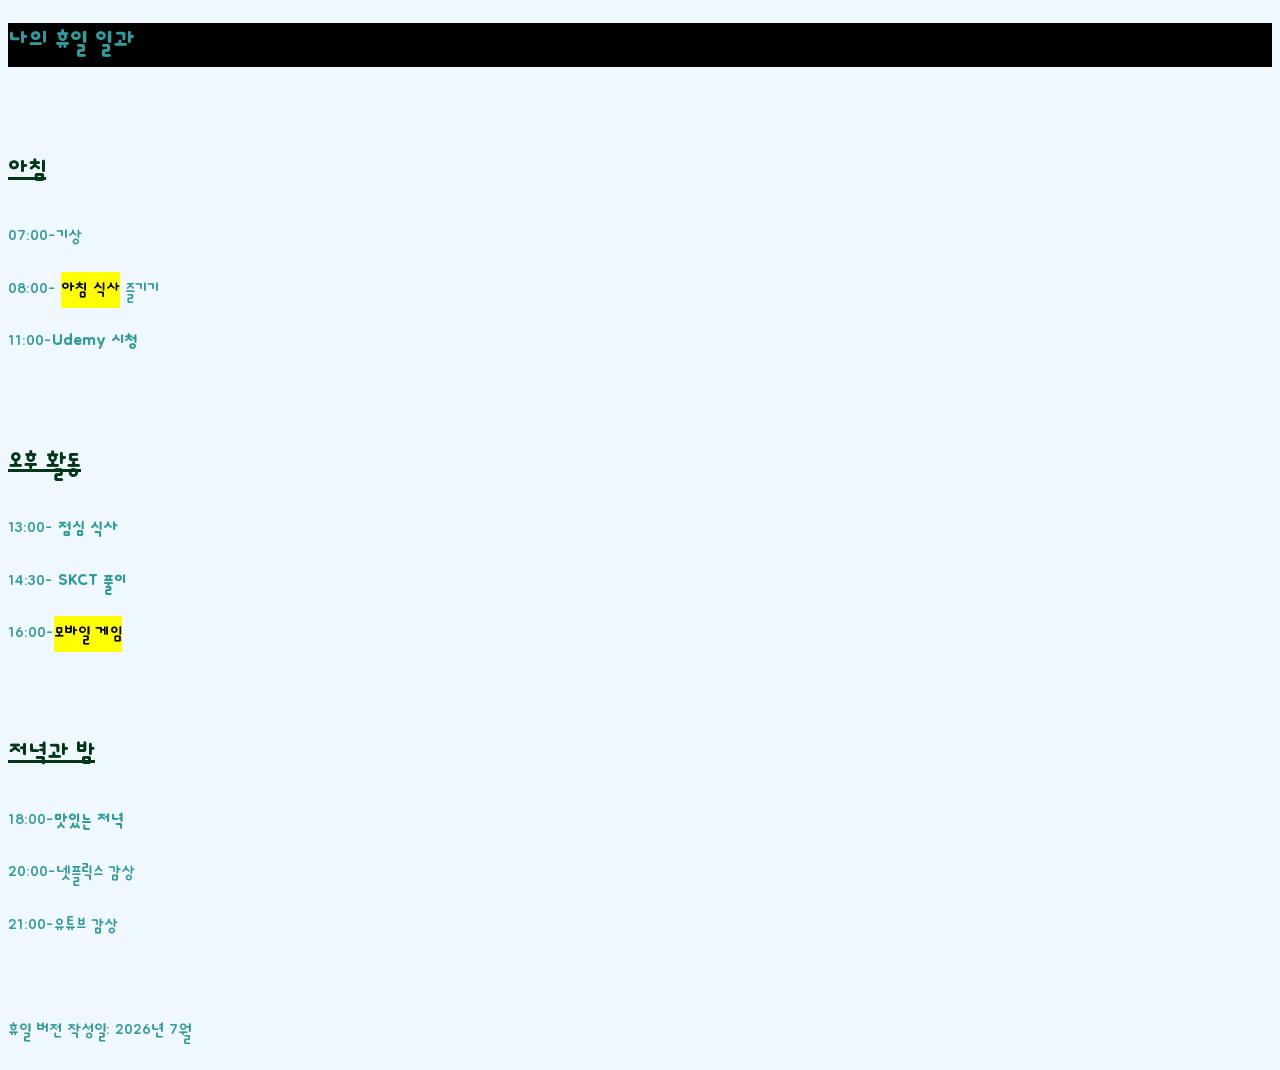
<file: html/holiday.html>
<!DOCTYPE html>
<html lang="ko">
<head>
    <h1><strong>나의 휴일 일과</strong></h1>
    <br>
    <link rel="stylesheet" href="../css/style.css">
</head>
<body>
    <h2><u>아침</u></h2>
    <p>07:00-기상</p>
    <p>08:00- <mark>아침 식사</mark> 즐기기</p>
    <p>11:00-<b>Udemy 시청</b></p>
    <br>
    <h2><u>오후 활동</u></h2>
    <p>13:00- <b>점심 식사</b></p>
    <p>14:30- <b>SKCT 풀이</b></p>
    <p>16:00-<mark>모바일 게임</mark></p>
    <br>
    <h2><u>저녁과 밤</u></h2>
    <p>18:00-<b>맛있는 저녁</b></p>
    <p>20:00-넷플릭스 감상</p>
    <p>21:00-유튜브 감상</p>
    <br>
    <p>휴일 버전 작성일: 2026년 7월</p>
</body>
</html>
</file>
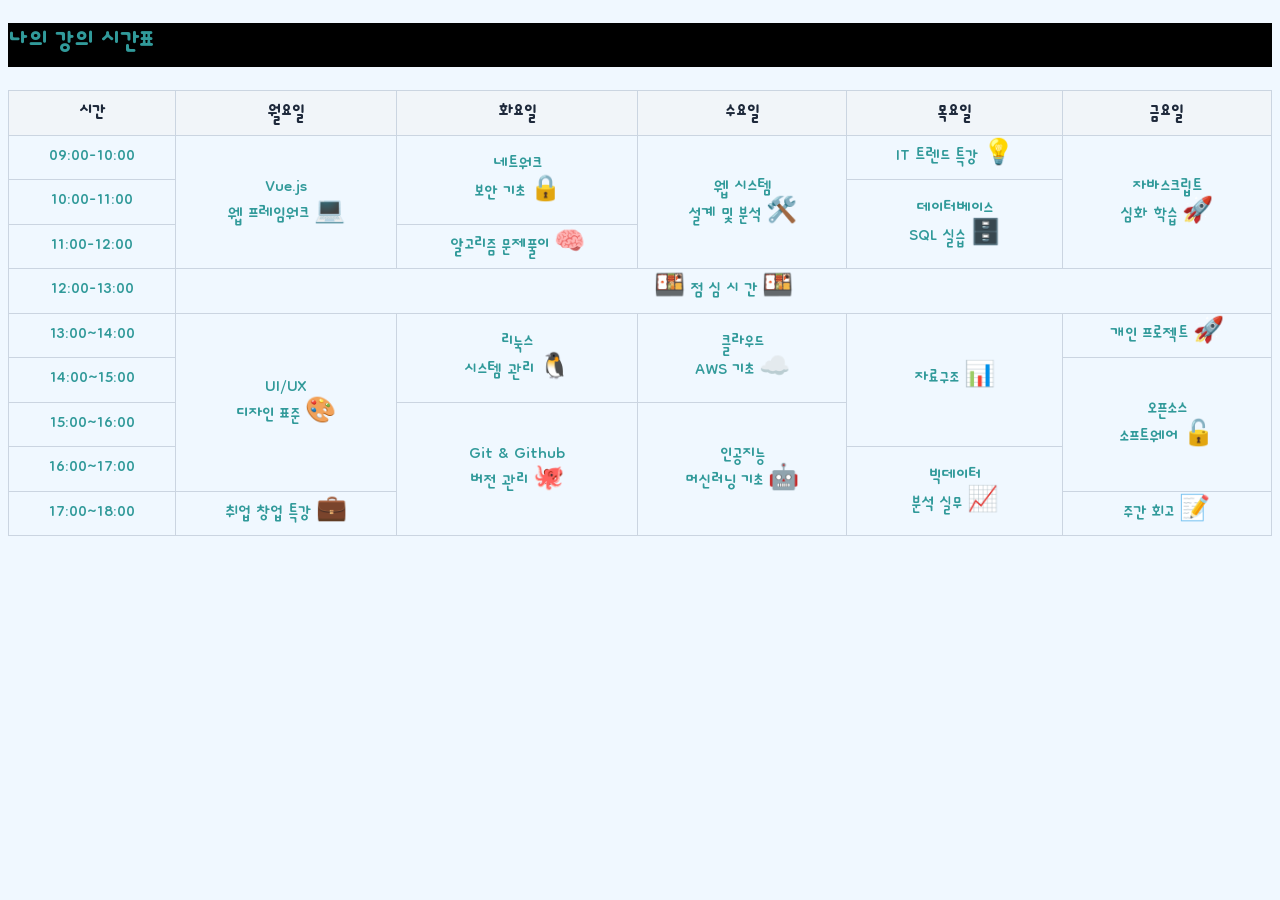
<file: html/myClass.html>
<!DOCTYPE html>
<html lang="ko">
<head>
    <title>나의 강의 시간표</title>
    <link rel="stylesheet" href="../css/style.css">
</head>
<body>
    <h1>나의 강의 시간표</h1>
    <table border="1" cellpadding="7" cellspacing="0">
        <thead>
            <tr bgcolor="#eeeeee">
                <th>시간</th>
                <th>월요일</th>
                <th>화요일</th>
                <th>수요일</th>
                <th>목요일</th>
                <th>금요일</th>
            </tr>
        </thead>
        <tbody>
            <tr>
                <td>09:00-10:00</td>
                <td rowspan="3">Vue.js<br>웹 프레임워크 💻</td>
                <td rowspan="2">네트워크<br>보안 기초 🔒</td>
                <td rowspan="3">웹 시스템<br>설계 및 분석 🛠️</td>
                <td>IT 트렌드 특강 💡</td>
                <td rowspan="3">자바스크립트<br>심화 학습 🚀</td>
            </tr>
            <tr>
                <td>10:00-11:00</td>
                <td rowspan="2">데이터베이스<br>SQL 실습 🗄️</td>
            </tr>
            <tr>
                <td>11:00-12:00</td>
                <td>알고리즘 문제풀이 🧠</td>
            </tr>
            <tr>
                <td>12:00-13:00</td>
                <td colspan="5">🍱 점 심 시 간 🍱</td>
            </tr>
            <tr>
                <td>13:00~14:00</td>
                <td rowspan="4">UI/UX<br>디자인 표준 🎨</td>
                <td rowspan="2">리눅스<br>시스템 관리 🐧</td>
                <td rowspan="2">클라우드<br>AWS 기초 ☁️</td>
                <td rowspan="3">자료구조 📊</td>
                <td>개인 프로젝트 🚀</td>
            </tr>
            <tr>
                <td>14:00~15:00</td>
                <td rowspan="3">오픈소스<br>소프트웨어 🔓</td>
            </tr>
            <tr>
                <td>15:00~16:00</td>
                <td rowspan="3">Git & Github<br>버전 관리 🐙</td>
                <td rowspan="3">인공지능<br>머신러닝 기초 🤖</td>
            </tr>
            <tr>
                <td>16:00~17:00</td>
                <td rowspan="2">빅데이터<br>분석 실무 📈</td>
            </tr>
            <tr>
                <td>17:00~18:00</td>
                <td>취업 창업 특강 💼</td>
                <td>주간 회고 📝</td>
            </tr>
        </tbody>
    </table>
</body>
</html>
</file>
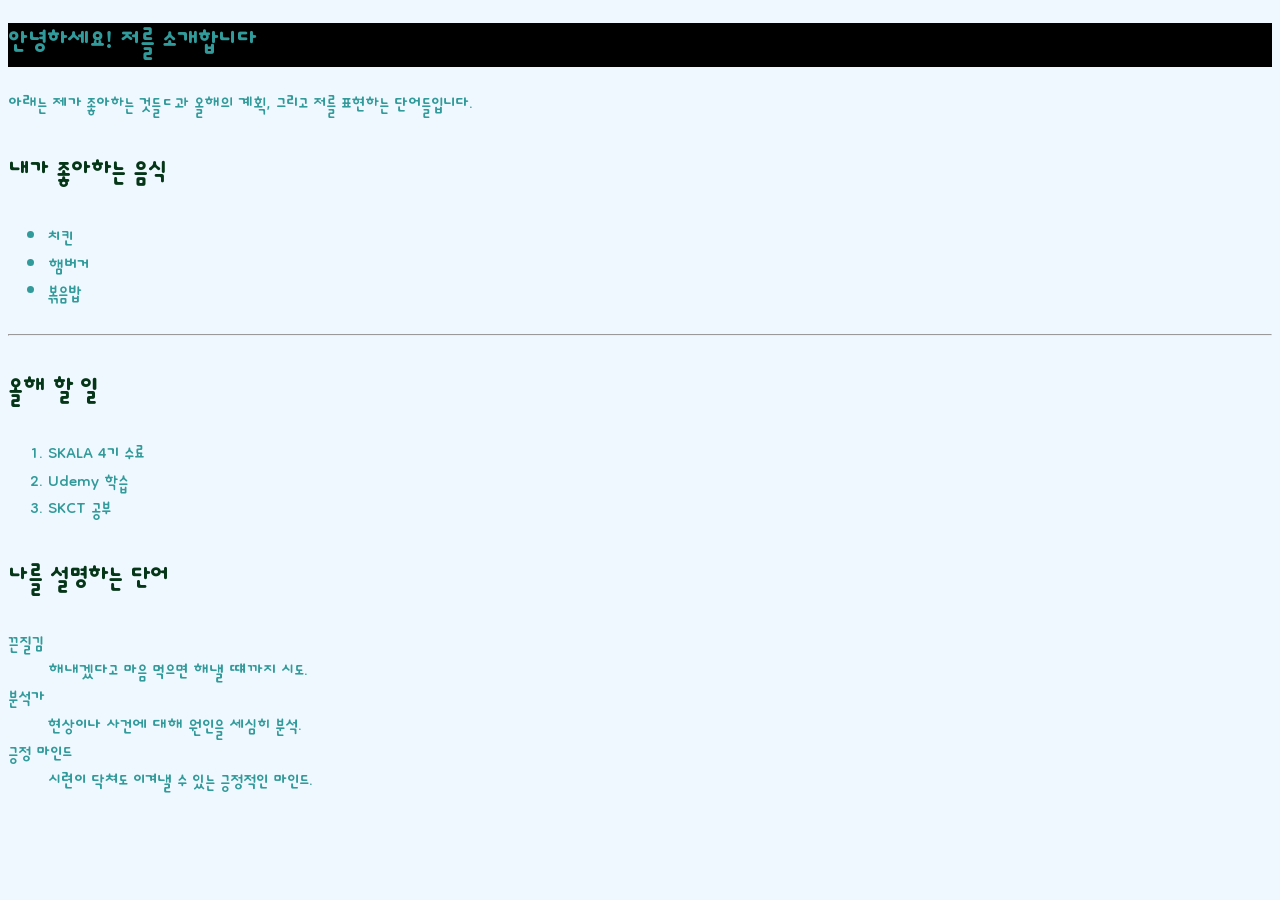
<file: html/myProfile.html>
<!DOCTYPE html>
<html lang="ko">
    <h1><strong>안녕하세요! 저를 소개합니다</strong></h1>
    <link rel="stylesheet" href="../css/style.css">
    <p>아래는 제가 좋아하는 것들ㄷ과 올해의 계획, 그리고 저를 표현하는 단어들입니다.</p>
    <h2>내가 좋아하는 음식</h2>
    <ul style="list-style-type: disc;">
        <li>치킨</li>
        <li>햄버거</li>
        <li>볶음밥</li>
    </ul>
    <hr>
    <h2>올해 할 일</h2>
    <ol type="1">
        <li>SKALA 4기 수료</li>
        <li>Udemy 학습</li>
        <li>SKCT 공부</li>
    </ol>
    <h2>나를 설명하는 단어</h2>
    <dl>
        <dt>끈질김</dt>
        <dd>해내겠다고 마음 먹으면 해낼 떄까지 시도.</dd>
        <dt>분석가</dt>
        <dd>현상이나 사건에 대해 원인을 세심히 분석.</dd>
        <dt>긍정 마인드</dt>
        <dd>시련이 닥쳐도 이겨낼 수 있는 긍정적인 마인드.</dd>
    </dl>
</html>
</file>
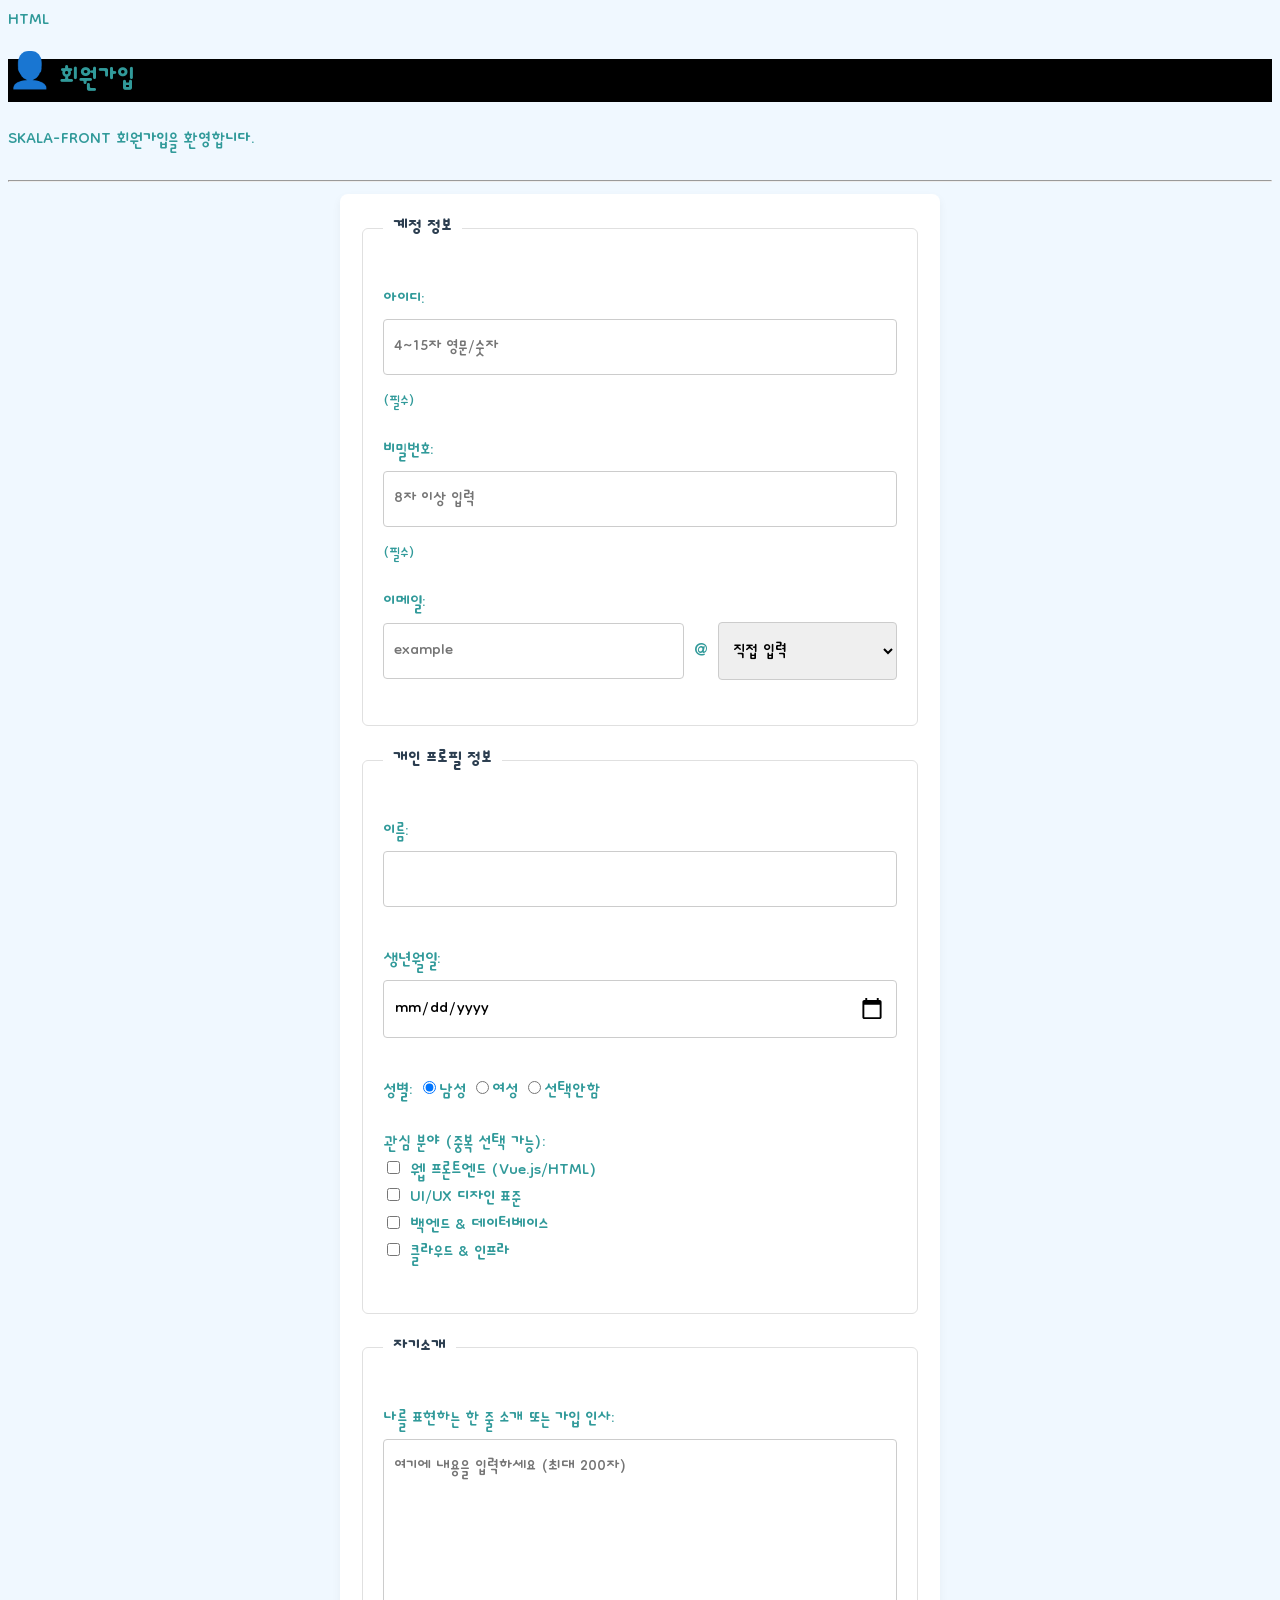
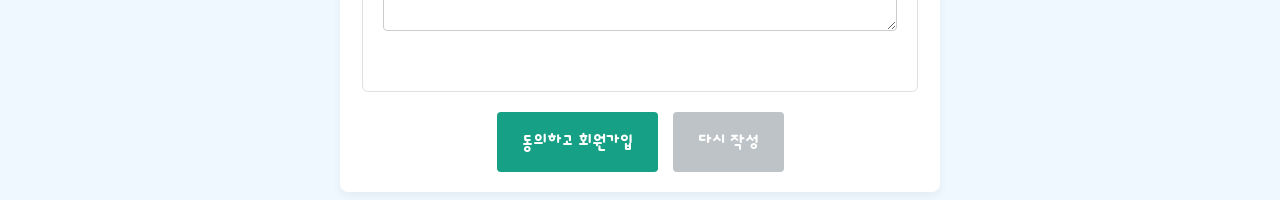
<file: html/signUp.html>
HTML
<!DOCTYPE html>
<html lang="ko">
<head>
    <meta charset="UTF-8">
    <meta name="viewport" content="width=device-width, initial-scale=1.0">
    <title>회원가입</title>
    <link rel="stylesheet" href="../css/style.css">
</head>
<body>
    <h1>👤 회원가입</h1>
    <p class="welcome-text">SKALA-FRONT 회원가입을 환영합니다.</p>
    <hr class="divider">
    
    <form action="signUpResult.html" method="get">
        <!-- 계정 정보 섹션 -->
        <fieldset>
            <legend>계정 정보</legend>
            <p>
                <label for="userId">아이디: </label> 
                <input type="text" id="userId" name="userId" minlength="4" maxlength="15" required placeholder="4~15자 영문/숫자">
                <small class="required-mark">(필수)</small>
            </p>
            <p>
                <label for="userPw">비밀번호: </label>
                <input type="password" id="userPw" name="userPw" minlength="8" required placeholder="8자 이상 입력">
                <small class="required-mark">(필수)</small>
            </p>
            <p>
                <label for="userEmail">이메일: </label>
                <!-- 이메일 입력 정렬을 위한 div 컨테이너 제공 -->
                <span class="email-group">
                    <input type="text" id="userEmail" name="userEmail" placeholder="example">
                    <span class="at-sign">@</span>
                    <select name="emailDomain">
                        <option value="direct">직접 입력</option>
                        <option value="naver.com">naver.com</option>
                        <option value="gmail.com">gmail.com</option>
                        <option value="daum.net">daum.net</option>
                    </select>    
                </span>
            </p>
        </fieldset>

        <!-- 개인 프로필 정보 섹션 -->
        <fieldset>
            <legend>개인 프로필 정보</legend>
            <p>
                <label for="userName">이름: </label>
                <input type="text" id="userName" name="userName" required>
            </p>
            <p>
                <label for="userBirth">생년월일: </label> <!-- 이름 -> 생년월일 오타 수정 -->
                <input type="date" id="userBirth" name="userBirth">
            </p>
            <p>
                성별:
                <!-- cheked -> checked 오타 수정 -->
                <label><input type="radio" name="gender" value="male" checked>남성</label>
                <label><input type="radio" name="gender" value="female">여성</label>
                <label><input type="radio" name="gender" value="none">선택안함</label>
            </p>
            <p>
                관심 분야 (중복 선택 가능): <br>
                <label><input type="checkbox" name="interest" value="frontend"> 웹 프론트엔드 (Vue.js/HTML)</label><br>
                <label><input type="checkbox" name="interest" value="uiux"> UI/UX 디자인 표준 </label><br>
                <label><input type="checkbox" name="interest" value="backend"> 백엔드 & 데이터베이스 </label><br>
                <label><input type="checkbox" name="interest" value="devops"> 클라우드 & 인프라</label>
            </p>
        </fieldset>
    
        <!-- 자기소개 섹션 -->
        <fieldset>
            <legend>자기소개</legend>
            <p>
                <label for="intro">나를 표현하는 한 줄 소개 또는 가입 인사: </label><br>
                <textarea id="intro" name="intro" rows="5" cols="50" placeholder="여기에 내용을 입력하세요 (최대 200자)"></textarea>
            </p>
        </fieldset>
        
        <!-- 하단 가입/재작성 버튼 영역 -->
        <div class="button-group">
            <input type="submit" class="btn-submit" value="동의하고 회원가입">
            <input type="reset" class="btn-reset" value="다시 작성">
        </div>
    </form>
</body>
</html>
</file>
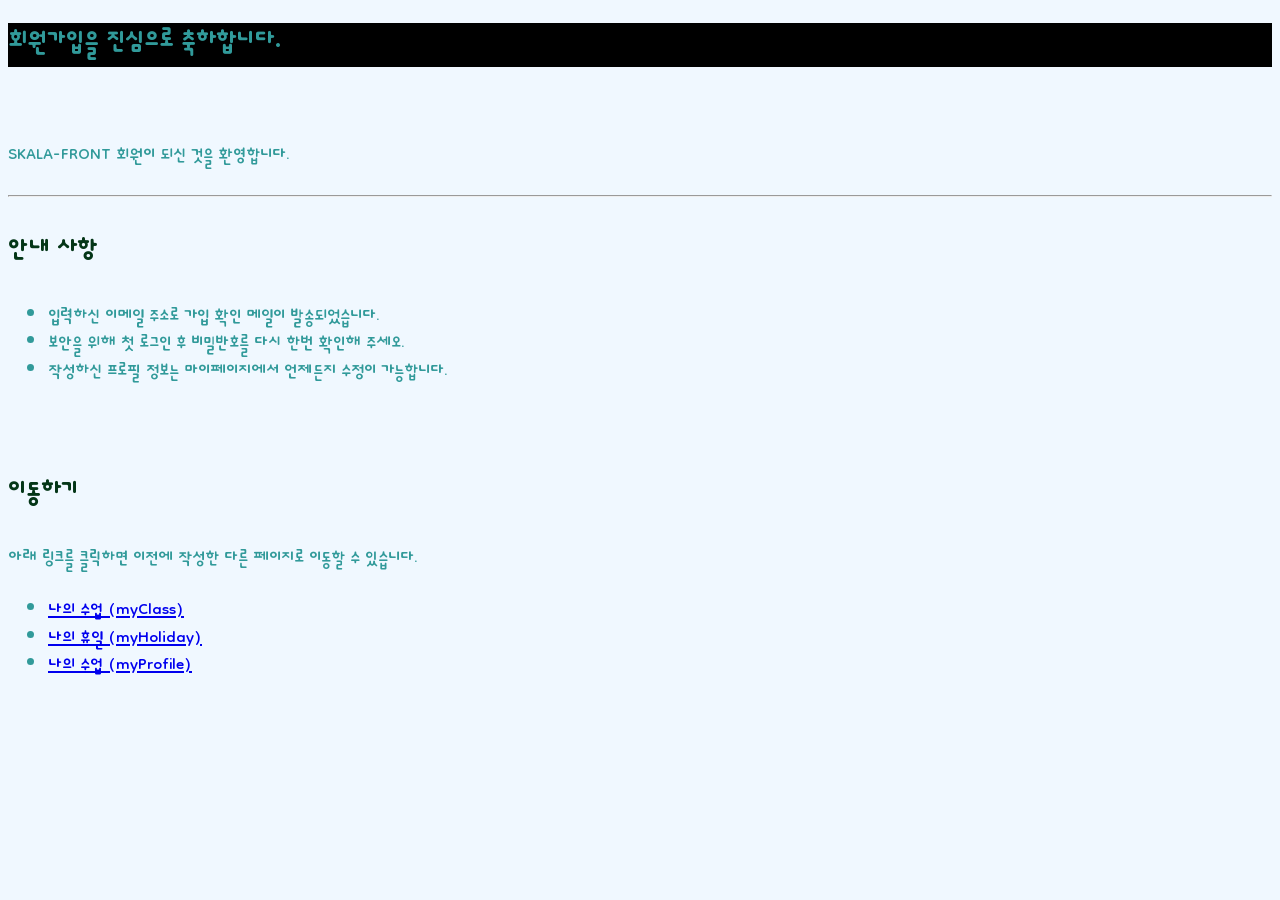
<file: html/signUpResult.html>
<!DOCTYPE html>
<html lang="ko">
    <head>
        <title>회원가입결과</title>
        <link rel="stylesheet" href="../css/style.css">
    </head>
    <body>
        <h1>회원가입을 진심으로 축하합니다.</h1>
        <br>
        <p>SKALA-FRONT 회원이 되신 것을 환영합니다.</p>
        <hr>
        <h2><b>안내 사항</b></h2>
        <ul style="list-style-type:disc;">
            <li>입력하신 이메일 주소로 가입 확인 메일이 발송되었습니다.</li>
            <li>보안을 위해 첫 로그인 후 비밀반호를 다시 한번 확인해 주세오.</li>
            <li>작성하신 프로필 정보는 마이페이지에서 언제든지 수정이 가능합니다.</li>
        </ul>
        <br>
        <h2><b>이동하기</b></h2>
        <P>아래 링크를 클릭하면 이전에 작성한 다른 페이지로 이동할 수 있습니다.</P>
        <ul style="list-style-type:disc;">
        <li><a href="myClass.html">나의 수업 (myClass)</a></li>
        <li><a href="holiday.html">나의 휴일 (myHoliday)</a></li>
        <li><a href="myProfile.html">나의 수업 (myProfile)</a></li>
    </ul>
    </body>
</html>
</file>
<file: css/style.css>
/* ==========================================================================
   [미션 1] 구글 폰트
   ========================================================================== */
/* 구글 폰트 */
@import url('https://fonts.googleapis.com/css2?family=Dongle&family=Jua&display=swap');
/* 전체 페이지 글골 및 설정 */
body {
    font-family: 'Dongle', sans-serif;
    line-height: 1.1;
    color: rgb(49, 154, 154);
    background-color: aliceblue;
    font-size: 25px;
    justify-content: center; /* 세로 정가운데 정렬 */
    align-items: center;     /* 가로 정가운데 정렬 */
}
div.profile {
    font-family: 'Jua', sans-serif;
    display: flex;
    flex-direction: column;
    justify-content: center;
    align-items: center;
    min-height: 50px;
    margin: 0;

    gap: 0px; /* 정렬된 요소들 사이에 20px씩 균일한 간격을 줍니다 */
}
div.information {
    font-family: 'Jua', sans-serif;
    display: flex;
    flex-direction: column;
    justify-content: center;
    align-items: center;
    min-height: 50px;
    margin: 0;
    
    gap: 0px; /* 정렬된 요소들 사이에 20px씩 균일한 간격을 줍니다 */
}
div.inquiry {
    font-family: 'Jua', sans-serif;
    display: flex;
    flex-direction: column;
    justify-content: center;
    align-items: center;
    min-height: 50px;
    margin: 0;
    
    gap: 0px; /* 정렬된 요소들 사이에 20px씩 균일한 간격을 줍니다 */
}
h1 {
    background-color: black;
    font-size: 35px;
    border-bottom: 3px;
    padding-bottom: 5px;
}
h2 {
    color: rgb(4, 54, 23);
    font-size: 35px;
    border-bottom: 3px;
    border-left: 3px;
    border-right: 3px;
    border-top: 3px;
    padding-top: 5px;
    padding-bottom: 5px;
}
/* ==========================================================================
   [미션 2] 레이아웃 및 폼 요소 상세 디자인
   ========================================================================== */
* {
    box-sizing: border-box;
}

/* 가입 폼 박스를 중앙으로 정렬하고 폭 제한 */
form {
    max-width: 600px;       /* 화면의 가입 폼 가로 폭 최댓값 제한 */
    margin: 0 auto;         /* 좌우 여백 자동 분배로 화면 중앙 배치 (쉼표 오타 수정) */
    padding: 20px;          
    background-color: white; /* 폼 가독성을 위해 흰색 배경 추가 */
    border-radius: 8px;
    box-shadow: 0 4px 10px rgba(0, 0, 0, 0.05); /* 입체감 효과 */
}
/* ==========================================================================
   [미션 3] 바로가기 메뉴 정리
   ========================================================================== */
/* 그룹 상자 영역 디자인 */

fieldset {
    border: 1px solid #e0e0e0;      
    border-radius: 6px;             
    padding: 20px;                  
    margin-bottom: 20px;            
}

legend {
    font-weight: bold;              
    color: #2c3e50;                 
    padding: 0 10px;                
}

input[type="text"],
input[type="password"],
input[type="date"],
select,
textarea {
    width: 100%;                    
    padding: 10px;                  
    margin-top: 5px;                
    margin-bottom: 15px;            
    border: 1px solid #cccccc;      
    border-radius: 4px;             
    font-family: inherit;           /* 부모의 폰트(Dongle) 상속 */
    font-size: 0.95em;
}

/* [개선] 이메일 입력 영역 가로 배치를 위한 레이아웃 설정 */
.email-group {
    display: flex;
    align-items: center;
    gap: 10px;
    margin-top: 5px;
    margin-bottom: 15px;
}

.email-group input[type="text"],
.email-group select {
    width: auto;
    flex: 1;                       /* 입력창과 셀렉트 박스가 가로 비율을 동등하게 나눔 */
    margin: 0;                     
}


/* 라디오 버튼과 체크박스는 가로 가득(100%) 차지하는 대상에서 제외 */
input[type="checkbox"] {
    width: auto;                    
    margin-right: 5px;              
    cursor: pointer;                
}


/* 자기소개 영역 조절 */
textarea {
    resize: vertical;               /* 세로 크기 조절만 허용 */
    min-height: 20px;              
}

/* 버튼 배치 영역 중앙 정렬 */
.button-group {
    text-align: center;
    margin-top: 10px;
}

/* 하단 제출 및 초기화 버튼 공통 스타일 */
.btn-submit,
.btn-reset {
    padding: 12px 25px;             
    font-size: 1em;
    font-weight: bold;
    border: none;                   
    border-radius: 4px;             
    cursor: pointer;                
    margin: 0 5px;                  /* 버튼 사이의 간격 좌우 5px */
    font-family: inherit;           /* 폰트가 버튼 내부에도 나타나도록 설정 */
    transition: background 0.2s ease; /* 호버 효과 전환속도 */
}

/* 가입하기 버튼 개별 색상 (청록색) */
.btn-submit {
    background-color: #16a085;      
    color: #ffffff;                 
}

.btn-submit:hover {
    background-color: #117a65;      /* 마우스 오버 시 약간 어두워지는 피드백 추가 */
}

/* 다시 작성 버튼 개별 색상 (회색) */
.btn-reset {
    background-color: #bdc3c7;      
    color: #ffffff;
}

.btn-reset:hover {
    background-color: #95a5a6;
}
/* ==========================================================================
   [미션 4] 레이아웃 잡기
   ========================================================================== */
/* Flexbox 활용: 가로 메뉴 바 및 부드러운 전환(Transition) */
nav ul {
    display: flex;
    list-style: none;
    padding: 0;
    gap: 20px;
}

nav a {
    padding: 8px 16px;
    border-radius: 4px;
    transition: background-color 0.3s ease, color 0.3s ease; /* 부드러운 변화 */
}


/* Grid 활용: 여행지 앨범 3열 바둑판 배치 */
.trip-grid-container {
    display: grid;
    grid-template-columns: repeat(3, 1fr); /* 3열 구조 */
    gap: 20px;
}

.row-layout {
    display: flex;
    gap: 20px;       /* 메인과 사이드바 사이의 간격 */
    width: 100%;     /* 전체 너비 채우기 */
    max-width: 1200px; /* 너무 넓어지지 않게 최대 폭 제한 (선택사항) */
    margin: 0 auto;  /* 가운데 정렬 */
}
/** Flexbox로 메인 콘텐츠와 사이드바를 나란히 배치하기 **/ 
main {
    flex: 7;            /* 전체 공간 중 70%만큼의 비율을 차지 */
    padding: 15px;
}
aside {
    flex: 3;            /* 전체 공간 중 30%만큼의 비율을 차지 */
    background-color: #f8f9fa; /* 사이드바 구분을 위해 연한 배경색 추가 */
    padding: 15px;
    border-radius: 6px;
}
/* ==========================================================================
   [미션 5] 반응형 미디어 쿼리 (스마트폰 및 태블릿 크기 화면)
   ========================================================================== */
/* 화면 가로 폭이 768px 이하(모바일 기기 수준)가 되면 아래 규칙들이 발동합니다. */
@media (max-width: 768px) {
    
    /* 1. 메인 메뉴바를 가로 배치에서 세로 쌓기 구조로 변경 */
    nav ul {
        flex-direction: column;
        gap: 10px;
    }
    
    main, aside {
        width: 50%;
    }
    
    
    .trip-grid-container {
        grid-template-columns: 1fr;
    }
}
/* ==========================================================================
   [미션 6] 부드러운 전환(Transitions) 및 등장 애니메이션(Animations)
   ========================================================================== */
/* [1-1] 메뉴 바 링크 호버 효과 */
nav a {
    /* 배경색과 글자색이 바뀔 때 0.3초 동안 부드럽게 스르륵 변하도록 설정 */
    transition: background-color 0.3s ease, color 0.3s ease;
    padding: 6px 12px;
    border-radius: 4px;
}

nav a:hover {
    background-color: #16a085;      /* 마우스를 올리면 포인트 청록색 배경 */
    color: #ffffff;                 /* 글자색은 흰색으로 변경 */
}

/* [1-2] 회원가입 및 다시작성 버튼 호버 효과 */
.btn-submit,
.btn-reset {
    /* 모든 변경사항(배경색, 불투명도 등)을 0.2초간 부드럽게 처리 */
    transition: all 0.2s ease;
}

/* 회원가입 버튼에 마우스를 올리면 살짝 더 어두운 청록색으로 변경 */
.btn-submit:hover {
    background-color: #117a65;
}

/* 다시작성 버튼에 마우스를 올리면 살짝 더 어두운 회색으로 변경 */
.btn-reset:hover {
    background-color: #95a5a6;
}

/*  메인 페이지 웰컴 키프레임 애니메이션 (@keyframes) */

/* [3-1] 아래에서 위로 부드럽게 페이드인 되는 애니메이션 설정 구조 정의 */
@keyframes fadeInUp {
    from {
        opacity: 0;                 /* 처음에는 투명하게 숨김 */
        transform: translateY(20px); /* 원래 위치보다 20px 아래에서 시작 */
    }
    to {
        opacity: 1;                 /* 선명하게 나타남 */
        transform: translateY(0);    /* 제자리로 정착 */
    }
}
body h1 {
    /* 애니메이션 이름 / 0.8초 동안 실행 / 부드럽게 끝남 / 애니메이션이 끝난 후 최종 상태(to) 유지 */
    animation: fadeInUp 1s ease-out forwards;
}
/* ==========================================================================
   테이블 꾸미기
   ========================================================================== */
/* 테이블 전체 스타일 */
table {
    width: 100%;                 /* 사이드바 너비에 맞게 꽉 채우기 */
    border-collapse: collapse;   /* 이중 테두리 선을 하나로 합치기 (필수!) */
    margin-top: 10px;
}

/* 제목 칸(th)과 내용 칸(td)에 테두리와 여백 주기 */
table th, table td {
    border: 1px solid #cbd5e1;   /* 부드러운 회색 실선 테두리 */
    padding: 8px 12px;           /* 글자와 테두리 사이의 여백 */
    text-align: center;          /* 텍스트 가운데 정렬 */
}

/* 테이블 제목(thead) 배경색 지정으로 헤더 강조 */
table th {
    background-color: #f1f5f9;   /* 연한 회색 배경 */
    font-weight: bold;
    color: #1e293b;
}

/* 마우스를 올렸을 때 행(row)이 하이라이트되는 효과 (선택사항) */
table tbody tr:hover {
    background-color: #f8fafc;
}
aside section.fortune-telling {
    display: flex;
    flex-direction: column;
    align-items: center; /* 버튼들을 정가운데로 정렬 */
    gap: 10px;
}
/* aside 안에 포함된 모든 h2 태그의 폰트 크기만 22px로 조절 */
aside h2 {
    font-size: 30px; 
}

/* 마우스 올렸을 때 둥실 떠오르는 효과 */
aside section:hover {
    transform: translateY(-2px);
    box-shadow: 0 4px 10px rgba(0,0,0,0.15);
}
/** Flexbox로 메인 콘텐츠와 사이드바를 [1:1 비율]로 나란히 배치 **/ 
main {
    font-family: 'Jua', sans-serif;
    flex: 1;            /* 7에서 1로 수정 (50% 차지) */
    padding: 15px;
}

aside {
    flex: 1;            /* 3에서 1로 수정 (50% 차지) */
    background-color: #f8f9fa; /* 사이드바 구분을 위해 연한 배경색 추가 */
    padding: 15px;
    border-radius: 6px;
    transition: transform 0.2s ease, box-shadow 0.2s ease; /* 호버 효과용 */
}
.audio-container {
    display: flex;
    justify-content: center; /* 자식을 가로축 기준 중앙으로 배치 */
    
    /* 선택사항: 위아래 여백을 주고 싶다면 추가하세요 */
    margin-top: 20px;
    margin-bottom: 20px;
}
.skala{
    transform: scale(1);

}
.trip-card:hover {
    transform: translateY(-2px);
    box-shadow: 0 4px 10px rgba(0,0,0,0.15);
}
.trip-card img{
    display: flex;
    padding: 1px 1px;
    gap: 10px;              /* 사진과 글자 사이의 간격 (원하는 대로 조절 가능) */
}
.trip-card{
    text-align: center;
}
.trip-grid-container {
    width: 1050px;       /* 가로 크기 지정 필수! */
    margin: 0 auto;
}
.vlog {
    text-align: center;      /* 내부의 제목(h2), 비디오, 자막을 가로 가운데 정렬 */
    padding: 20px;
    background-color: white; /* 비디오 상자만 돋보이게 카드 스타일 적용 */
    border-radius: 12px;
    box-shadow: 0 4px 15px rgba(0, 0, 0, 0.1); /* 예쁜 그림자 효과 */
}
</file>
